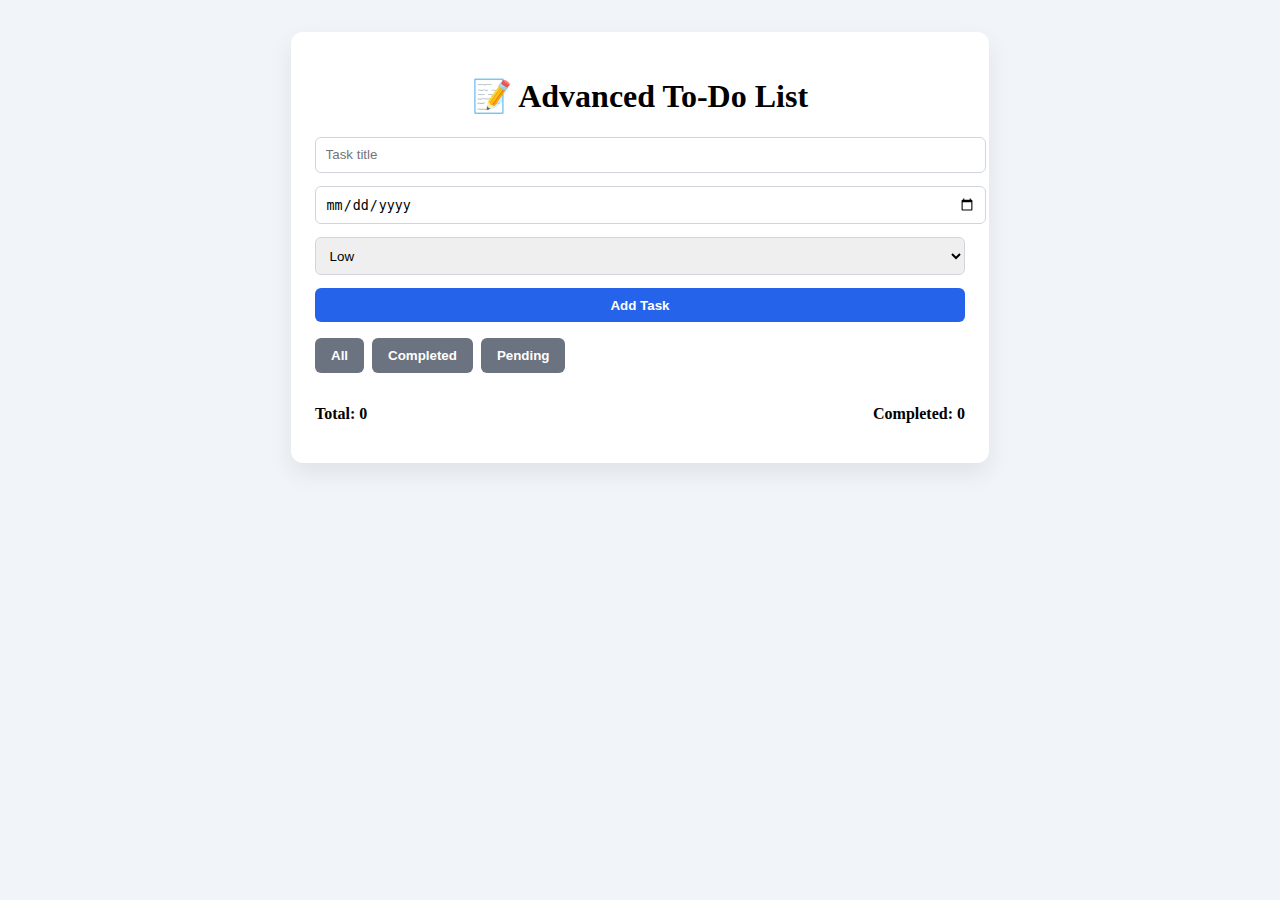
<file: todo-app/index.html>
<!DOCTYPE html>
<html lang="en">
<head>
  <meta charset="UTF-8" />
  <meta name="viewport" content="width=device-width, initial-scale=1.0"/>
  <title>Advanced To-Do List</title>

  <link rel="stylesheet" href="../styles/components.css">
  <link rel="stylesheet" href="style.css">
</head>
<body>

<main class="todo-container card">
  <h1>📝 Advanced To-Do List</h1>

  <form id="todoForm" aria-label="Add new task">
    <input class="input" id="title" type="text" placeholder="Task title" required />
    <input class="input" id="dueDate" type="date" required />
    <select class="input" id="priority">
      <option value="low">Low</option>
      <option value="medium">Medium</option>
      <option value="high">High</option>
    </select>
    <button class="btn btn-primary" type="submit">Add Task</button>
  </form>

  <section class="filters">
    <button class="btn btn-secondary" data-filter="all">All</button>
    <button class="btn btn-secondary" data-filter="completed">Completed</button>
    <button class="btn btn-secondary" data-filter="pending">Pending</button>
  </section>

  <ul id="todoList" aria-live="polite"></ul>

  <section class="stats">
    <p>Total: <span id="total">0</span></p>
    <p>Completed: <span id="completed">0</span></p>
  </section>
</main>

<div id="editModal" hidden>
  <div class="card modal">
    <h3>Edit Task</h3>
    <input id="editTitle" class="input">
    <select id="editPriority" class="input">
      <option value="low">Low</option>
      <option value="medium">Medium</option>
      <option value="high">High</option>
    </select>
    <button id="saveEdit" class="btn btn-primary">Save</button>
    <button onclick="closeModal()" class="btn btn-secondary">Cancel</button>
  </div>
</div>

<script type="module" src="script.js"></script>
</body>
</html>
</file>
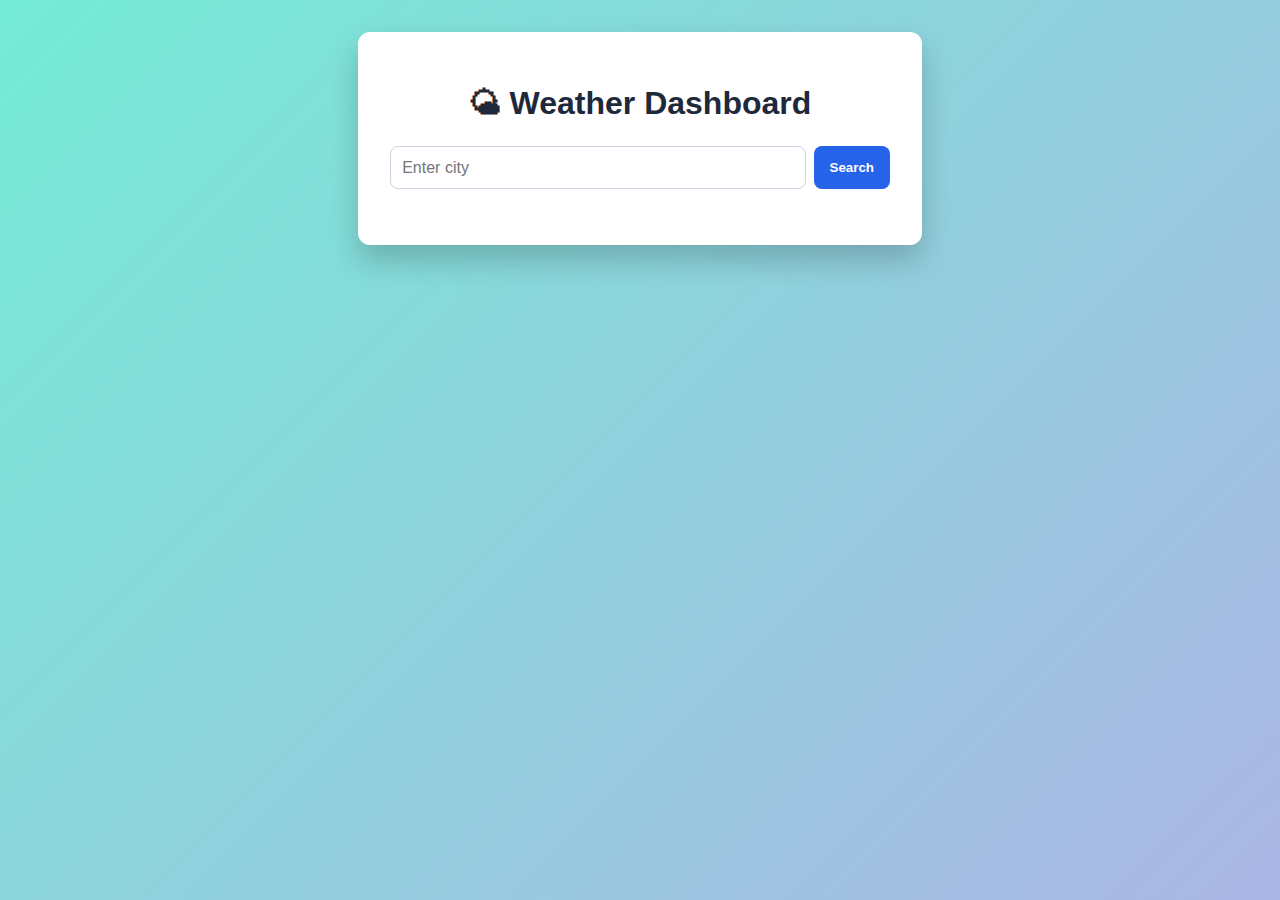
<file: weather-dashboard/index.html>
<!DOCTYPE html>
<html lang="en">
<head>
  <meta charset="UTF-8">
  <meta name="viewport" content="width=device-width, initial-scale=1.0">
  <title>Weather Dashboard</title>
  <link rel="stylesheet" href="style.css">
</head>
<body>

<main class="weather-container card">
  <h1>🌤 Weather Dashboard</h1>

  <div class="search-box">
    <input type="text" id="cityInput" placeholder="Enter city" aria-label="City name" />
    <button id="searchBtn" class="btn btn-primary">Search</button>
  </div>

  <section id="weatherResult" aria-live="polite"></section>
</main>

<script type="module" src="script.js"></script>
</body>
</html>
</file>
<file: styles/components.css>
/* COMPONENTS – buttons, badges, inputs, cards */

.btn {
  padding: 0.6rem 1rem;
  border-radius: 6px;
  border: none;
  cursor: pointer;
  font-weight: 600;
}

.btn-primary {
  background: #2563eb;
  color: white;
}

.btn-danger {
  background: #dc2626;
  color: white;
}

.btn-secondary {
  background: #6b7280;
  color: white;
}

.input {
  padding: 0.6rem;
  border-radius: 6px;
  border: 1px solid #d1d5db;
  width: 100%;
}

.badge {
  padding: 0.2rem 0.5rem;
  border-radius: 999px;
  font-size: 0.75rem;
  color: white;
}

.badge-high { background: #dc2626; }
.badge-medium { background: #f59e0b; }
.badge-low { background: #16a34a; }

.card {
  background: white;
  padding: 1.5rem;
  border-radius: 12px;
  box-shadow: 0 10px 25px rgba(0,0,0,.08);
}
</file>
<file: todo-app/style.css>
body {
  background: #f1f5f9;
}

.todo-container {
  max-width: 650px;
  margin: 2rem auto;
}

h1 {
  text-align: center;
}

form {
  display: grid;
  gap: .8rem;
  margin-bottom: 1rem;
}

.filters {
  display: flex;
  gap: .5rem;
  margin-bottom: 1rem;
}

ul {
  list-style: none;
  padding: 0;
}

li {
  display: flex;
  justify-content: space-between;
  align-items: center;
  padding: .7rem;
  border-bottom: 1px solid #e5e7eb;
}

li.completed span {
  text-decoration: line-through;
  opacity: 0.6;
}

.stats {
  display: flex;
  justify-content: space-between;
  margin-top: 1rem;
  font-weight: bold;
}
.modal {
  position: fixed;
  inset: 0;
  max-width: 300px;
  margin: auto;
}

#editModal {
  position: fixed;
  inset: 0;
  background: rgba(0,0,0,.5);
}
</file>
<file: weather-dashboard/style.css>
/* Main container */
body {
  margin: 0;
  font-family: "Segoe UI", sans-serif;
  background: linear-gradient(135deg, #74ebd5, #acb6e5);
  display: flex;
  justify-content: center;
  align-items: flex-start;
  min-height: 100vh;
}

.weather-container {
  background: white;
  border-radius: 12px;
  padding: 2rem;
  margin-top: 2rem;
  box-shadow: 0 15px 30px rgba(0,0,0,0.2);
  width: 100%;
  max-width: 500px;
  text-align: center;
}

h1 {
  margin-bottom: 1.5rem;
  color: #1e293b;
}

.search-box {
  display: flex;
  gap: 0.5rem;
  margin-bottom: 1.5rem;
}

#cityInput {
  flex: 1;
  padding: 0.7rem;
  border-radius: 8px;
  border: 1px solid #cbd5e1;
  font-size: 1rem;
}

#searchBtn {
  padding: 0.7rem 1rem;
  border-radius: 8px;
  border: none;
  background-color: #2563eb;
  color: white;
  font-weight: 600;
  cursor: pointer;
  transition: 0.3s;
}

#searchBtn:hover {
  background-color: #1d4ed8;
}

/* Weather result styling */
#weatherResult {
  margin-top: 1.5rem;
  text-align: center;
  color: #1e293b;
}

#weatherResult img {
  width: 80px;
  margin: 0.5rem 0;
}

.forecast {
  display: grid;
  grid-template-columns: repeat(auto-fit, minmax(80px, 1fr));
  gap: 1rem;
  margin-top: 1rem;
  font-size: 0.9rem;
}

.forecast div {
  background: #f1f5f9;
  padding: 0.5rem;
  border-radius: 8px;
  text-align: center;
}
</file>
